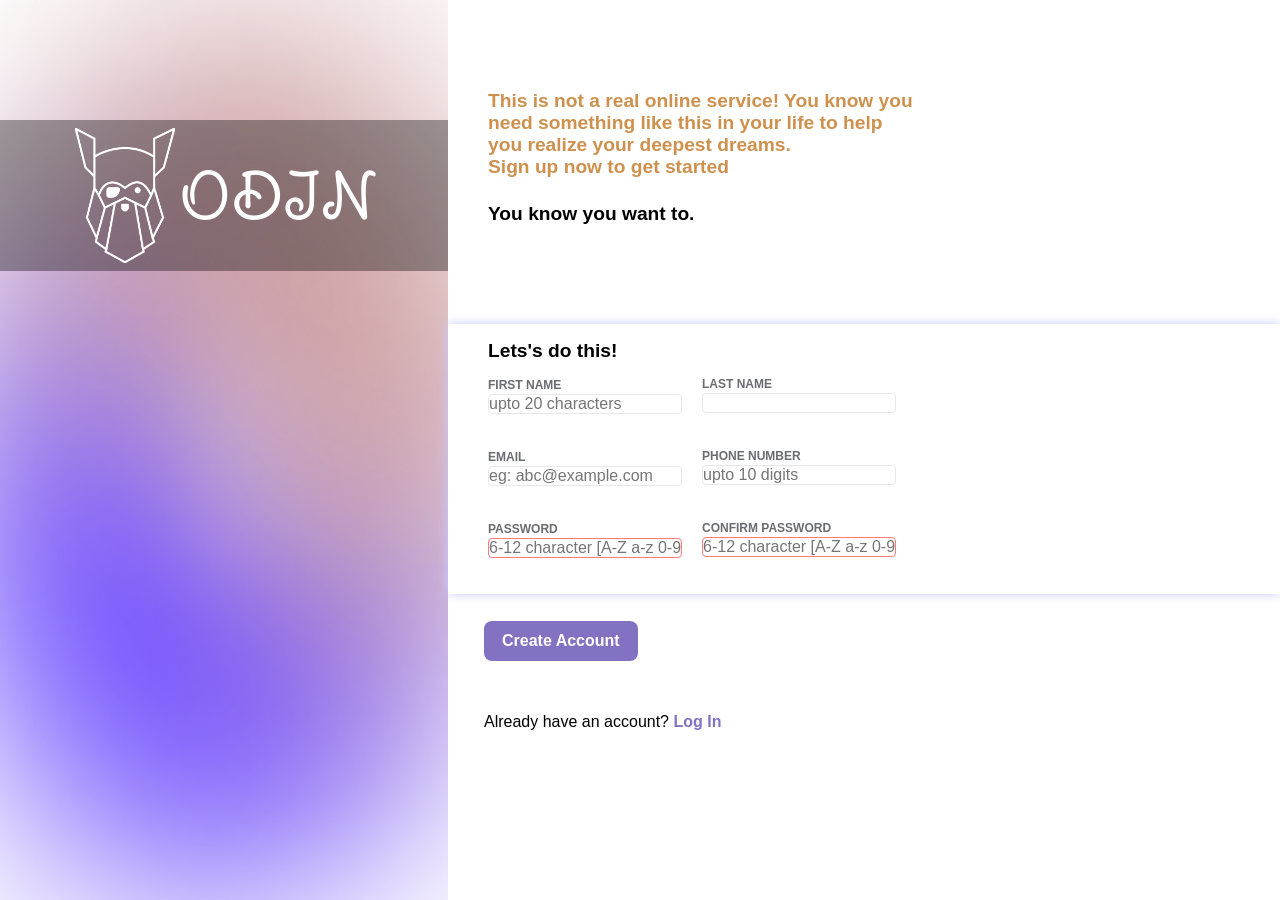
<file: index.html>
<!doctype html>
<html lang="en">
  <head>
    <meta charset="UTF-8" />
    <meta name="viewport" content="width=device-width, initial-scale=1.0" />
    <title>Sign-up Form</title>
    <link rel="stylesheet" href="style.css" />
  </head>
  <body>
    <div class="container">
      <div class="imageSection">
        <img src="images/bgImage.jpg" alt="#" />
        <div class="odin">
          <img src="images/logo.png" alt="" />
          <p>ODIN</p>
        </div>
      </div>
      <div class="textSection">
        <p class="pageDescription">
          This is not a real online service! You know you need something like
          this in your life to help you realize your deepest dreams.
          <span>Sign up now to get started</span>
        </p>
        <p>You know you want to.</p>
        <div class="form">
          <h4>Lets's do this!</h4>
          <form>
            <div class="inputs">
              <div class="odd">
                <label for="first_name">FIRST NAME</label>
                <input
                  type="text"
                  id="first_name"
                  name="first_name"
                  required
                  maxlength="20"
                  placeholder="upto 20 characters"
                />
              </div>
              <div class="even">
                <label for="last_name">LAST NAME</label
                ><input type="text" id="last_name" name="last_name" />
              </div>
              <div class="odd">
                <label for="email">EMAIL</label>
                <input
                  type="email"
                  id="email"
                  name="email"
                  placeholder="eg: abc@example.com"
                  required
                />
              </div>
              <div class="even">
                <label for="phone">PHONE NUMBER</label
                ><input
                  type="tel"
                  id="phone"
                  name="tel"
                  required
                  placeholder="upto 10 digits"
                  maxlength="10"
                />
              </div>
              <div class="odd">
                <label for="password">PASSWORD</label>
                <input
                  type="password"
                  id="password"
                  name="password"
                  required
                  pattern="[A-Z a-z 0-9]{6,12}"
                  minlength="6"
                  maxlength="12"
                  placeholder="6-12 character [A-Z a-z 0-9]"
                />
              </div>
              <div class="even">
                <label for="password">CONFIRM PASSWORD</label>
                <input
                  type="password"
                  id="password"
                  name="password"
                  required
                  pattern="[A-Z a-z 0-9 ]{6,12}"
                  minlength="6"
                  maxlength="12"
                  placeholder="6-12 character [A-Z a-z 0-9]"
                />
              </div>
            </div>
            <button type="submit">Create Account</button>
          </form>
        </div>
        <button></button>
        <p>
          Already have an account? <span><a href="login.html">Log In</a></span>
        </p>
      </div>
    </div>
  </body>
</html>
</file>
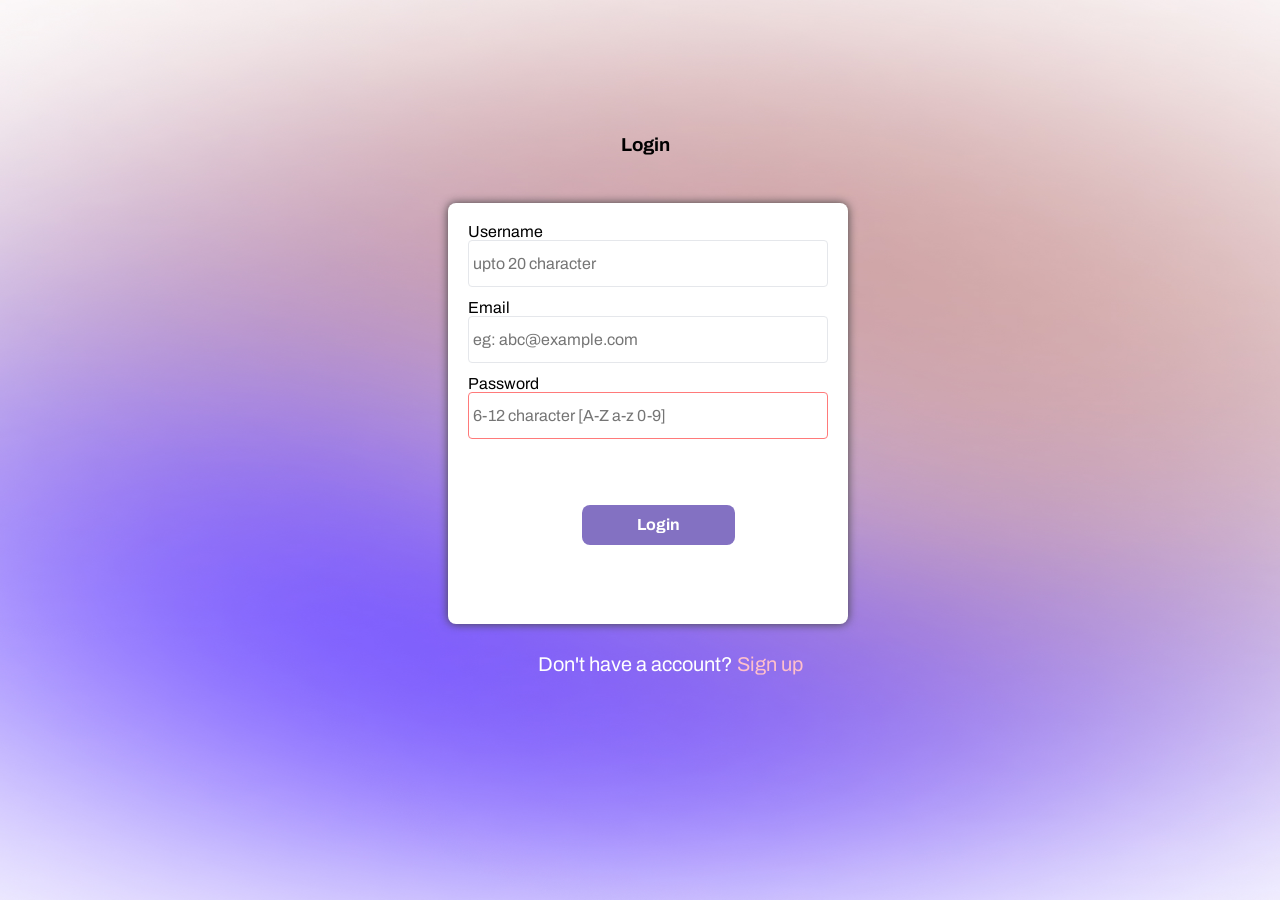
<file: login.html>
<!doctype html>
<html lang="en">
  <head>
    <meta charset="UTF-8" />
    <meta name="viewport" content="width=device-width, initial-scale=1.0" />
    <title>Login</title>
    <style>
      @import url("https://fonts.googleapis.com/css2?family=Archivo:ital,wght@0,100..900;1,100..900&display=swap");
      * {
        margin: 0;
        padding: 0;
        font-family: "Archivo", sans-serif;
        font-optical-sizing: auto;
        font-style: normal;
        font-variation-settings: "wdth" 100;
        margin: 0;
        padding: 0;
      }
      img {
        width: 100vw;
        height: 100vh;
        display: flex;
        position: relative;
      }
      h3 {
        position: absolute;
        top: 15vh;
        left: 48.5vw;
      }
      form {
        position: absolute;
        top: 22.5vh;
        left: 35vw;
        width: 30vw;
        height: 45vh;
        background-color: white;
        border-radius: 8px;
        box-shadow: 0px 0px 10px rgb(67, 67, 67);
        padding: 8px;
      }
      p {
        display: flex;
        flex-direction: column;
        margin: 12px;
      }
      button[type="submit"] {
        position: relative;
        top: 3vh;
        left: 7vw;
        margin-top: 3vh;
        margin-left: 4vh;
        align-self: flex-start;
        appearance: none;
        height: 40px;
        width: 12vw;
        border-width: 0px;
        border-radius: 8px;
        background-color: rgb(131, 113, 194);
        color: white;
        font-weight: bold;
        font-size: 1rem;
      }
      button[type="submit"]:hover {
        box-shadow: 0px 0px 10px rgb(131, 113, 194);
        border: 2px solid rgb(109, 68, 255);
        color: rgb(131, 113, 194);
        background-color: white;
      }
      input {
        appearance: none;
        padding-left: 4px;
        border: 1.6px solid #e5e7eb;
        font-size: 16px;
        height: 5vh;
        border-radius: 4px;
      }
      input[type="password"]:invalid {
        border-color: rgb(255, 122, 122);
      }
      input:focus {
        outline: 0px;
        border-width: 1.6px;
        border-color: #0055ff;
        font-size: 16px;
        box-shadow: 0px 1px 1.6px black;
      }
      span {
        position: absolute;
        color: rgb(255, 255, 255);
        font-size: 20px;
        bottom: 25vh;
        left: 42vw;
      }
      a {
        text-decoration: none;
        color: pink;
      }
      a:hover {
        text-decoration: underline;
        color: rgba(0, 0, 0, 0.503);
      }
    </style>
  </head>
  <body>
    <img src="images/bgImage.jpg" alt="#" />
    <h3>Login</h3>
    <form>
      <p>
        <label for="username">Username</label>
        <input
          type="text"
          id="username"
          name="username"
          maxlength="20"
          placeholder="upto 20 character"
        />
      </p>
      <p>
        <label for="email">Email</label>
        <input
          type="email"
          id="email"
          name="email"
          placeholder="eg: abc@example.com"
          required
        />
      </p>
      <p>
        <label for="password">Password</label>
        <input
          type="password"
          id="password"
          name="password"
          required
          pattern="[A-Z a-z 0-9]{6,12}"
          minlength="6"
          maxlength="12"
          placeholder="6-12 character [A-Z a-z 0-9]"
        />
      </p>
      <button type="submit">Login</button>
    </form>
    <span>Don't have a account? <a href="index.html">Sign up</a></span>
  </body>
</html>
</file>
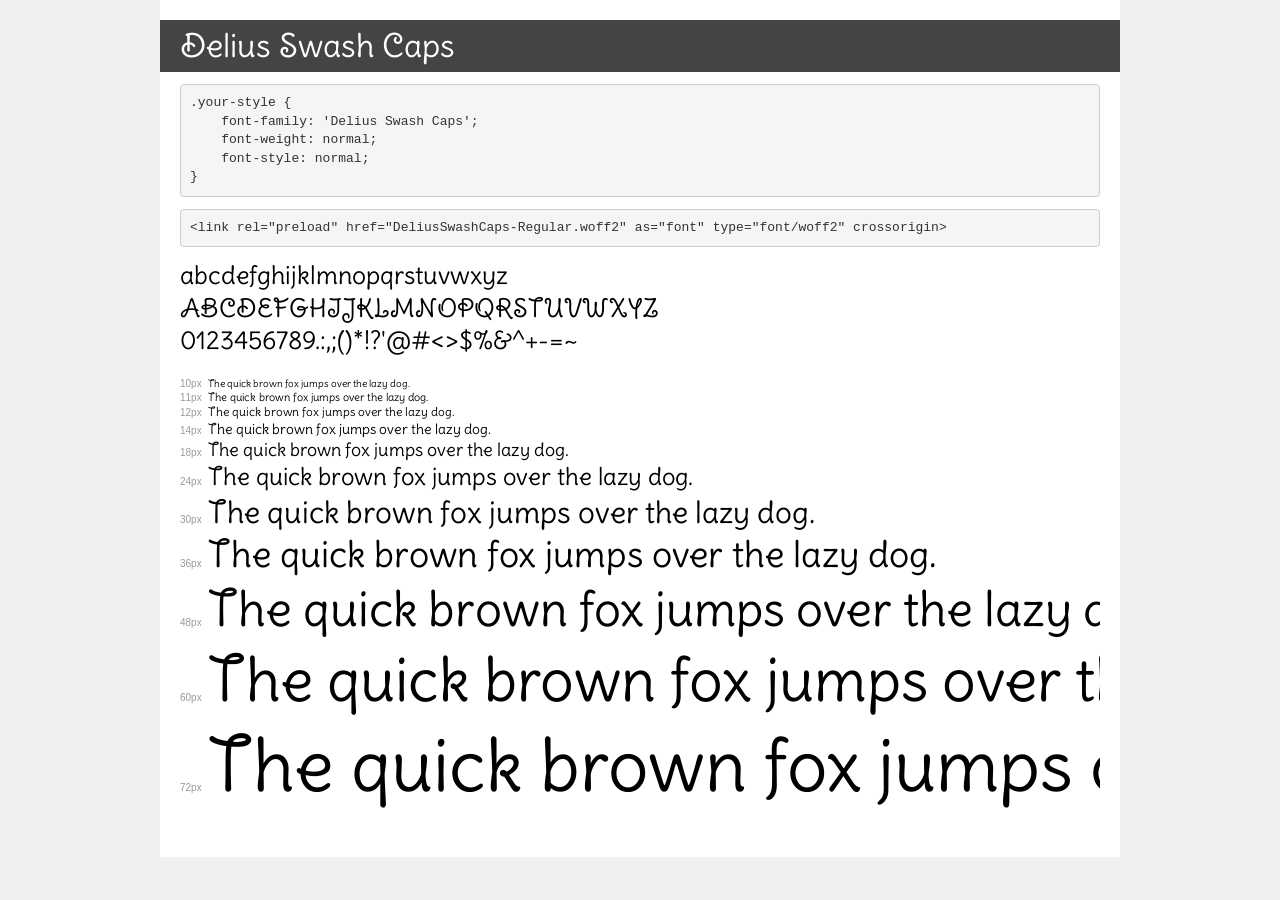
<file: fonts/demo.html>
<!DOCTYPE html>
<html lang="en">
<head>
    <meta charset="utf-8">
    <meta http-equiv="X-UA-Compatible" content="IE=edge">
    <meta name="viewport" content="width=device-width, initial-scale=1">
    <meta name="robots" content="noindex, noarchive">
    <meta name="format-detection" content="telephone=no">
    <title>Transfonter demo</title>
    <link href="stylesheet.css" rel="stylesheet">
    <style>
        /*
        http://meyerweb.com/eric/tools/css/reset/
        v2.0 | 20110126
        License: none (public domain)
        */
        html, body, div, span, applet, object, iframe,
        h1, h2, h3, h4, h5, h6, p, blockquote, pre,
        a, abbr, acronym, address, big, cite, code,
        del, dfn, em, img, ins, kbd, q, s, samp,
        small, strike, strong, sub, sup, tt, var,
        b, u, i, center,
        dl, dt, dd, ol, ul, li,
        fieldset, form, label, legend,
        table, caption, tbody, tfoot, thead, tr, th, td,
        article, aside, canvas, details, embed,
        figure, figcaption, footer, header, hgroup,
        menu, nav, output, ruby, section, summary,
        time, mark, audio, video {
            margin: 0;
            padding: 0;
            border: 0;
            font-size: 100%;
            font: inherit;
            vertical-align: baseline;
        }
        /* HTML5 display-role reset for older browsers */
        article, aside, details, figcaption, figure,
        footer, header, hgroup, menu, nav, section {
            display: block;
        }
        body {
            line-height: 1;
        }
        ol, ul {
            list-style: none;
        }
        blockquote, q {
            quotes: none;
        }
        blockquote:before, blockquote:after,
        q:before, q:after {
            content: '';
            content: none;
        }
        table {
            border-collapse: collapse;
            border-spacing: 0;
        }
        /* demo styles */
        body {
            background: #f0f0f0;
            color: #000;
        }
        .page {
            background: #fff;
            width: 920px;
            margin: 0 auto;
            padding: 20px 20px 0 20px;
            overflow: hidden;
        }
        .font-container {
            overflow-x: auto;
            overflow-y: hidden;
            margin-bottom: 40px;
            line-height: 1.3;
            white-space: nowrap;
            padding-bottom: 5px;
        }
        h1 {
            position: relative;
            background: #444;
            font-size: 32px;
            color: #fff;
            padding: 10px 20px;
            margin: 0 -20px 12px -20px;
        }
        .letters {
            font-size: 25px;
            margin-bottom: 20px;
        }
        .s10:before {
            content: '10px';
        }
        .s11:before {
            content: '11px';
        }
        .s12:before {
            content: '12px';
        }
        .s14:before {
            content: '14px';
        }
        .s18:before {
            content: '18px';
        }
        .s24:before {
            content: '24px';
        }
        .s30:before {
            content: '30px';
        }
        .s36:before {
            content: '36px';
        }
        .s48:before {
            content: '48px';
        }
        .s60:before {
            content: '60px';
        }
        .s72:before {
            content: '72px';
        }
        .s10:before, .s11:before, .s12:before, .s14:before,
        .s18:before, .s24:before, .s30:before, .s36:before,
        .s48:before, .s60:before, .s72:before {
            font-family: Arial, sans-serif;
            font-size: 10px;
            font-weight: normal;
            font-style: normal;
            color: #999;
            padding-right: 6px;
        }
        pre {
            display: block;
            padding: 9px;
            margin: 0 0 12px;
            font-family: Monaco, Menlo, Consolas, "Courier New", monospace;
            font-size: 13px;
            line-height: 1.428571429;
            color: #333;
            font-weight: normal;
            font-style: normal;
            background-color: #f5f5f5;
            border: 1px solid #ccc;
            overflow-x: auto;
            border-radius: 4px;
        }
        /* responsive */
        @media (max-width: 959px) {
            .page {
                width: auto;
                margin: 0;
            }
        }
    </style>
</head>
<body>
<div class="page">
    <div class="demo">
        <h1 style="font-family: 'Delius Swash Caps'; font-weight: normal; font-style: normal;">Delius Swash Caps</h1>
        <pre title="Usage">.your-style {
    font-family: 'Delius Swash Caps';
    font-weight: normal;
    font-style: normal;
}</pre>
        <pre title="Preload (optional)">
&lt;link rel=&quot;preload&quot; href=&quot;DeliusSwashCaps-Regular.woff2&quot; as=&quot;font&quot; type=&quot;font/woff2&quot; crossorigin&gt;</pre>
        <div class="font-container" style="font-family: 'Delius Swash Caps'; font-weight: normal; font-style: normal;">
            <p class="letters">
                abcdefghijklmnopqrstuvwxyz<br>
ABCDEFGHIJKLMNOPQRSTUVWXYZ<br>
                0123456789.:,;()*!?'@#&lt;&gt;$%&^+-=~
            </p>
            <p class="s10" style="font-size: 10px;">The quick brown fox jumps over the lazy dog.</p>
            <p class="s11" style="font-size: 11px;">The quick brown fox jumps over the lazy dog.</p>
            <p class="s12" style="font-size: 12px;">The quick brown fox jumps over the lazy dog.</p>
            <p class="s14" style="font-size: 14px;">The quick brown fox jumps over the lazy dog.</p>
            <p class="s18" style="font-size: 18px;">The quick brown fox jumps over the lazy dog.</p>
            <p class="s24" style="font-size: 24px;">The quick brown fox jumps over the lazy dog.</p>
            <p class="s30" style="font-size: 30px;">The quick brown fox jumps over the lazy dog.</p>
            <p class="s36" style="font-size: 36px;">The quick brown fox jumps over the lazy dog.</p>
            <p class="s48" style="font-size: 48px;">The quick brown fox jumps over the lazy dog.</p>
            <p class="s60" style="font-size: 60px;">The quick brown fox jumps over the lazy dog.</p>
            <p class="s72" style="font-size: 72px;">The quick brown fox jumps over the lazy dog.</p>
        </div>
    </div>

</div>
</body>
</html>
</file>
<file: style.css>
/* fonts */
@font-face {
  font-family: "Delius Swash Caps";
  src:
    url("fonts/DeliusSwashCaps-Regular.woff2") format("woff2"),
    url("fonts/DeliusSwashCaps-Regular.woff") format("woff");
  font-weight: normal;
  font-style: normal;
  font-display: swap;
}

@import url("https://fonts.googleapis.com/css2?family=Archivo:ital,wght@0,100..900;1,100..900&display=swap");
/* styles */
* {
  font-family: "Archivo", sans-serif;
  font-optical-sizing: auto;
  font-style: normal;
  font-variation-settings: "wdth" 100;
  margin: 0;
  padding: 0;
}
.container {
  width: 100vw;
  height: 100vh;
  display: flex;
}
.imageSection {
  width: 35%;
  height: 100%;
  position: relative;
  display: flex;
}
img {
  width: 100%;
  height: 100%;
  display: flex;
}
.odin {
  background-color: rgba(0, 0, 0, 0.353);
  color: white;
  padding: 8px 0px;
  height: 15%;
  width: 100%;
  display: flex;
  justify-content: center;
  align-items: center;
  position: absolute;
  top: 120px;
  /* border-radius: 8px;
  outline: 3px solid rgb(237, 222, 211); */
}
.odin > img {
  margin: 4px;
  width: auto;
  height: 15vh;
}
.odin > p {
  font-size: 4rem;
  font-family: "Delius Swash Caps", Arial, Helvetica, sans-serif;
}
.textSection {
  margin: 0px;
  display: flex;
  flex-direction: column;
  justify-content: center;
  width: 65vw;
}
.pageDescription {
  position: absolute;
  top: 10vh;
  margin-right: 40vh;
  margin-left: 40px;
  font-size: 1.2rem;
  font-weight: bold;
  display: flex;
  flex-direction: column;
  color: rgb(206, 144, 77);
}
.pageDescription + p {
  position: absolute;
  top: 22.5vh;
  font-size: 1.2rem;
  font-weight: bold;
  margin-left: 40px;
}
.form {
  display: flex;
  flex-direction: column;
  background-color: rgb(255, 255, 255);
  margin: 0px;
  position: relative;
  bottom: -20px;
  width: 100%;

  box-shadow: 0px 0px 10px rgb(199, 199, 255);
}
button[type="submit"] {
  position: absolute;
  margin-top: 3vh;
  margin-left: 4vh;
  align-self: flex-start;
  appearance: none;
  height: 40px;
  width: 12vw;
  border-width: 0px;
  border-radius: 8px;
  background-color: rgb(131, 113, 194);
  color: white;
  font-weight: bold;
  font-size: 1rem;
}
button[type="submit"]:hover {
  box-shadow: 0px 0px 10px rgb(131, 113, 194);
  border: 2px solid rgb(109, 68, 255);
  color: rgb(131, 113, 194);
  background-color: white;
}

button + p {
  position: relative;
  top: 15vh;
  margin-left: 4vh;
}
button + p > span > a {
  color: rgb(131, 113, 194);
  font-weight: bold;
  text-decoration: none;
}
form > .inputs {
  display: flex;
  flex-direction: column;
  margin-left: 40px;
}
.form > h4 {
  font-size: 1.2rem;
  margin-bottom: 16px;
  margin-left: 40px;
  margin-top: 16px;
}
.odd {
  align-self: flex-start;
  position: relative;
}
.even {
  align-self: flex-end;
  position: relative;
  bottom: 37.2px;
  right: 30vw;
}
form > .inputs > div {
  display: flex;
  flex-direction: column;
}
form > .inputs > div > label {
  font-size: 12px;
  padding-bottom: 2px;
  font-weight: bold;
  color: #6b6c6f;
}
input {
  appearance: none;
  width: 15vw;
  border: 1.6px solid #e5e7eb;
  font-size: 16px;

  border-radius: 4px;
}
input[type="password"]:invalid {
  border-color: rgb(255, 122, 122);
}
input:focus {
  outline: 0px;
  border-width: 1.6px;
  border-color: #0055ff;
  font-size: 16px;
  box-shadow: 0px 1px 1.6px black;
}

a:hover {
  text-decoration: underline;
  color: rgb(204, 157, 247);
}
</file>
<file: fonts/stylesheet.css>
@font-face {
    font-family: 'Delius Swash Caps';
    src: url('DeliusSwashCaps-Regular.woff2') format('woff2'),
        url('DeliusSwashCaps-Regular.woff') format('woff');
    font-weight: normal;
    font-style: normal;
    font-display: swap;
}
</file>
